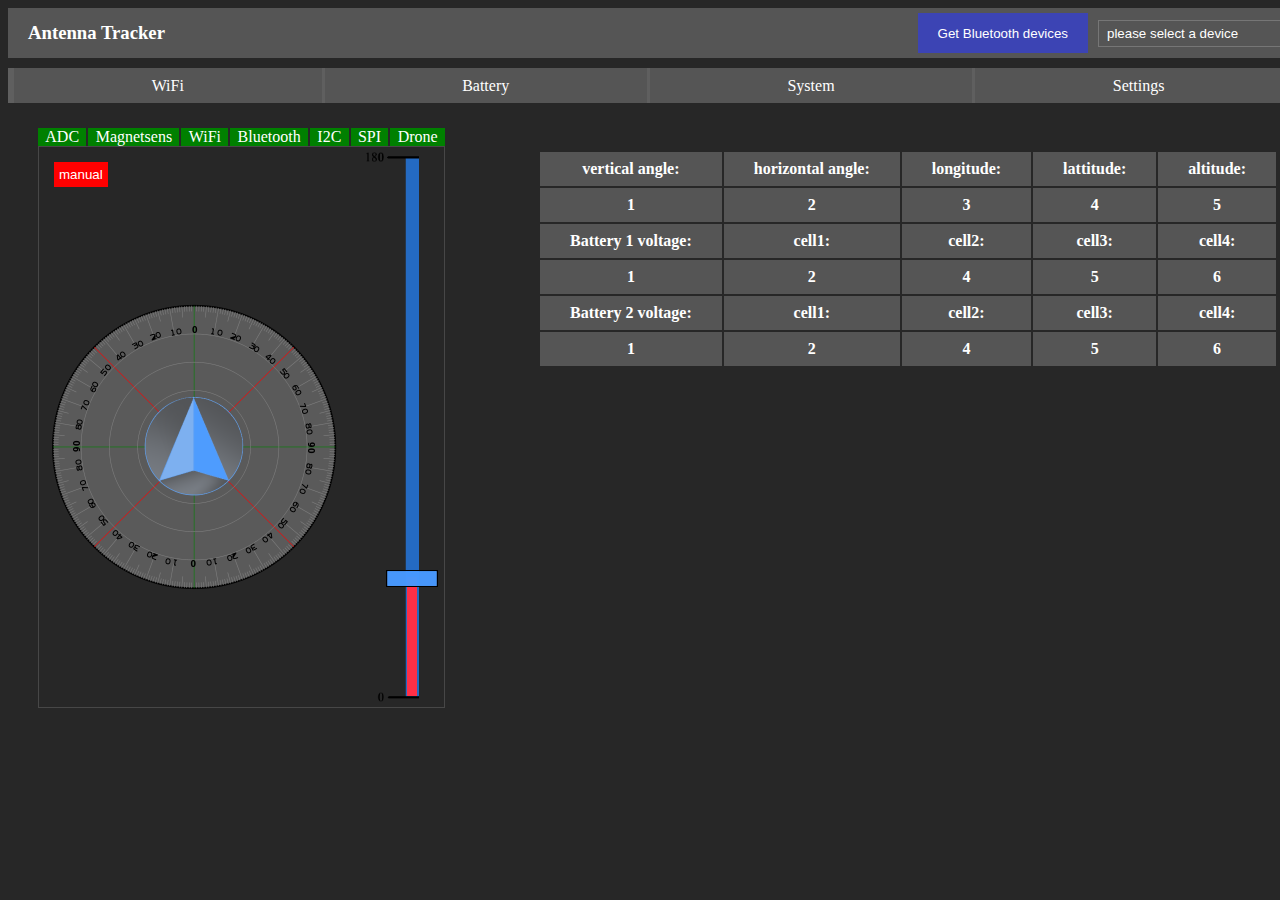
<file: res/index.html>
<!DOCTYPE html>
<html>

<head>
    <title>Antenna Tracker</title>
    <link rel="stylesheet" , type="text/css" , href="style.css">
</head>

<body onload="setProgressBar(40)">
    <script>
        setInterval(() => {

            var long = get('position/tracked/longitude');
            var latt = get('position/tracked/lattitude');
            var alt = get('position/tracked/altitude');

            var angleHorizontal = get('direction/horizontal');
            var angleVertical = get('direction/vertical');

            document.getElementById("long").innerHTML = long.value;
            document.getElementById("lat").innerHTML = latt.value;
            document.getElementById("alt").innerHTML = alt.value;

            var rotateangle = "rotate(".concat(angleHorizontal).concat("deg)");
            document.getElementById("compNeedle").style.transform = rotateangle;

        }, 1000);

        function manualControl() {

            window.alert("you can now control the Antenna Tracker with the arrow keys");

            document.addEventListener('keydown', function (event) {

                if (event.keyCode == 38) {
                    //keyup
                    post("direction/vertical", JSON.stringify({ writableNumber: '10' }));
                }
                else if (event.keyCode == 37) {
                    //keyleft
                    post("direction/horizontal", JSON.stringify({ writableNumber: '10' }));
                }
                else if (event.keyCode == 39) {
                    post("direction/horizontal", JSON.stringify({ writableNumber: '-10' }));
                    //keyright
                }
                else if (event.keyCode == 40) {
                    post("direction/vertical", JSON.stringify({ writableNumber: '-10' }));
                    //keydown
                }
            });
        }

        function createEntry() {
            var table = document.getElementById("output");

            var entry = document.createElement("tr");
            var row = document.createElement("th");
            row.setAttribute('style', "position: relative; top: 170px ; left: 0px; width: 500px");
            var val = document.createElement("p");
            var inputtag = document.createElement("input");
            inputtag.setAttribute('type', "text");
            inputtag.setAttribute('style', "border: none; color: white; background-color: rgb(36, 35, 35)");
            val.appendChild("inputtag");
            val.innerHTML = "value: ";
            row.appendChild(val);
            entry.appendChild(row);
            table.appendChild(entry);
        }

        function get(val) {
            var location = "/api/".concat(val);
            var xr = new XMLHttpRequest();
            xr.open('GET', location, true);
            xr.setRequestHeader("Api-Version", 1.1);
            xr.send();
            var response;
            xr.addEventListener("readystatechange", function () {

                if (xr.readyState == 4 && xr.status == 200) {
                    console.log("got response");

                    response = JSON.parse(xr.responseText);

                    if (val == "scan") {

                        for (var i = 0; i < response.count; i++) {
                            var opt = document.createElement('option').setAttribute('value', response.i);
                            document.getElementById("devices").appendChild(opt);
                        }
                    }
                }
                else if (xr.readyState == 4 && xr.status == 404) {
                    console.log("response failed");
                }
            }, false);
            return response;
        }

        function post(location, obi) {
            var location = "/api/".concat(location);
            var xr = new XMLHttpRequest();
            xr.open('POST', location, true);
            xr.setRequestHeader("api-version", 1.1);
            xr.send(JSON.parse(obi));
            var response;
            xr.addEventListener("readystatechange", function () {

                if (xr.readyState == 4 && xr.status == 200) {
                    console.log("got response");

                    response = JSON.parse(xr.responseText);
                }
                else if (xr.readyState == 4 && xr.status == 404) {
                    console.log("response failed");
                }
            }, false);
        }

        function setProgressBar(angle) {
            let offset = angle / 180 * 540;
            let fillOffset = angle / 180 * 537.8;
            document.getElementById("progressbar").style.bottom = offset + "px";
            document.getElementById("progressFill").style.height = fillOffset + "px";
        }

        function selectdevice() {
            var sel = document.getElementById("devices");
            var selval = sel.options[sel.selectedIndex].text;
            post("bluetooth/set", selval);
        }
    </script>
    <header id="header">
        <H3 class="heading">
            Antenna Tracker
        </H3>
        <button id="req" onclick="get('scan')">
            Get Bluetooth devices
        </button>
        <select id="devices" onchange="selectdevice()">
            <option>please select a device</option>
        </select>
    </header>

    <!--Menu-->
    <ul id="menu">
        <a onclick="get('wifi')">
            <li>WiFi</li>
        </a>
        <a onclick="get('battery')">
            <li>Battery</li>
        </a>
        <a onclick="get('system')">
            <li>System</li>
        </a>
        <a onclick="get('settings')">
            <li>Settings</li>
        </a>
    </ul>

    <div id="overview">
        <ul id="status">
            <li class="on">ADC</li>
            <li class="on">Magnetsens</li>
            <li class="on">WiFi</li>
            <li class="on">Bluetooth</li>
            <li class="on">I2C</li>
            <li class="on">SPI</li>
            <li class="on">Drone</li>
        </ul>
        <div id="ctrl">
            <div class="inner">
                <button id="manual" class="off" type="button" onclick="manualControl()">
                    manual
                </button>
                <div id="dir" style="background-image: url('img/circle360.bmp')">
                    <img id="compNeedle" style="transform: rotate(0deg)" src="img/compNeedle.bmp" width="100"
                        height="100">
                </div>
            </div>
            <div id="level" style="background-image: url('img/levelbar.png')">
                <img id="progressbar" src="img/compNeedle100.png" width="50">
                <span id="progressFill"></span>
            </div>
        </div>
    </div>

    <table id="vals">
        <tr>
            <th>
                vertical angle:
            </th>
            <th>
                horizontal angle:
            </th>
            <th>
                longitude:
            </th>
            <th>
                lattitude:
            </th>
            <th>
                altitude:
            </th>
        </tr>
        <tr>
            <th>
                1
            </th>
            <th>
                2
            </th>
            <th id="long">
                3
            </th>
            <th id="latt">
                4
            </th>
            <th id="alt">
                5
            </th>
        </tr>
        <tr>
            <th>
                Battery 1 voltage:
            </th>
            <th>
                cell1:
            </th>
            <th>
                cell2:
            </th>

            <th>
                cell3:
            </th>

            <th>
                cell4:
            </th>
        </tr>
        <tr>
            <th>
                1
            </th>
            <th>
                2
            </th>
            <th>
                4
            </th>
            <th>
                5
            </th>
            <th>
                6
            </th>
        </tr>
        <tr>
            <th>
                Battery 2 voltage:
            </th>
            <th>
                cell1:
            </th>
            <th>
                cell2:
            </th>

            <th>
                cell3:
            </th>

            <th>
                cell4:
            </th>
        </tr>
        <tr>
            <th>
                1
            </th>
            <th>
                2
            </th>
            <th>
                4
            </th>
            <th>
                5
            </th>
            <th>
                6
            </th>
        </tr>
    </table>




</body>

</html>
</file>
<file: res/style.css>
body{
    width: 1300px;
    font-family: Cambria, Cochin, Georgia, Times, 'Times New Roman', serif;
    background-color: #272727
}
#header{
    background-color: #555555; 
    height: 50px;
    display: flex;
    align-items: center;
}
#header .heading{
    margin-left: 20px;
    color:white;
}
button{
    cursor: pointer;
    border: none;
    text-align: center;
}
#req {
    margin-left: auto;
    background-color: rgb(60, 68, 180);
    color: white;
    height: 40px;
    padding: 0 20px;
}
#req:hover {
    background-color: rgb(60, 82, 180);
}
#req:active{
    background-color: rgb(68, 60, 180);
}
#devices {
    background-color: #555;
    width: 200px;
    color: white;
    margin: 0 10px;
    padding: 4px;
}
ul{
    margin: 0;
    padding: 0;
    list-style-type: none;
}
#menu {
    display: flex;
    flex-direction: row;
    margin: 10px 0;
    padding: 0 6px;
    height: 35px;
    flex-wrap: nowrap;
    background-color: #5f5f5f;
}

a{
    text-decoration: none;
    border: none;
}
#menu, #menu a {
    display: flex;
    flex-direction: row;
    flex-grow: 1;
    color: white;
}
#menu a:not(:first-child){
    margin-left: 3px;
}
#menu a{
    cursor: pointer;
    align-items: center;
    background-color: #555;
}
#menu li {
    margin: auto;
}

.on{
    background-color: green;
    color: white;
}
.off{
    background-color: red;
    color:white;
}

#overview{
    margin: 10px 0 0 30px;
    width: fit-content;
    float: left;
}

#status{
    display: flex;
    flex-direction: row;
    align-items: stretch;
    color: white;
    padding: 5px 0 0 0;
}
#status li{
    flex-grow: 1;
    text-align: center;
}
#status li:not(:first-child){
    border-left: 2px solid #272727;
}

#ctrl{
    display: flex;
    flex-direction: row;
    padding: 5px;
    border: 1px solid rgb(71, 71, 71);
    align-items: flex-start;
    width: fit-content;
    padding-right: 25px;
}
#manual {
    margin: 10px 0 0 10px;
    padding: 5px 5px;
    flex-grow: 0;
}
#manual:hover {
    background-color: lightgreen;
}
#manual:active {
    background-color: rgb(49, 0, 0);
}
#ctrl .inner{
    display: flex;
    flex-grow: 1;
    align-self: stretch;
    align-items: flex-start;
    flex-direction: column;
}
#dir{
    margin: auto 0;
    background-repeat: no-repeat;
    width: 300px;
    line-height: 300px;
    text-align: center;
    background-position-x: -3px;
    background-position-y: 2px;
}
#ctrl #dir #compNeedle {
    vertical-align: middle;
}

#level{
    line-height: 550px;
    width: 55px;
    background-size: cover;
    background-repeat: no-repeat;
    margin-left: 20px;
    overflow: visible;
    position: relative;
}
#progressbar {
    vertical-align: bottom;
    position: relative;
    margin-bottom: -5px;
    left: 22px;
    bottom : 540px;
    border: 1px solid black;
    z-index: 1;
}
#level span{
    display: block;
    position: absolute;
    width: 10px;
    height: 537.8px;
    background-color: #FF2F47;
    right: 1.6px;
    bottom: 5.6px;
    z-index: 0;
}

#vals {
    float: right;
    margin: 37px 30px 0 0;
    left: 400px;
    list-style-type: none;
    padding: 0;
}

#vals tr th {
    background-color: #555;
    color: white;
    padding: 8px 30px;
    text-decoration: none;
    border: 0;

}
/* Change the link color on hover */
a:hover, #menu a:hover {
    background-color: #656565;
    color: white;
}
a:active, #menu a:active{
    background-color: #454545;
}

#output tr th {
    /* left:20px; */
    border: none;
    color: white;
    background-color: #555555;
    /*sets 'padding'*/
}

#systems {
    top: 400px;
    left: 500px;
}

#systems th {
    padding: 10px 20px;
    color: white;
    background-color: red;
}
#systems th:hover {
    background-color: orangered;
}
</file>
